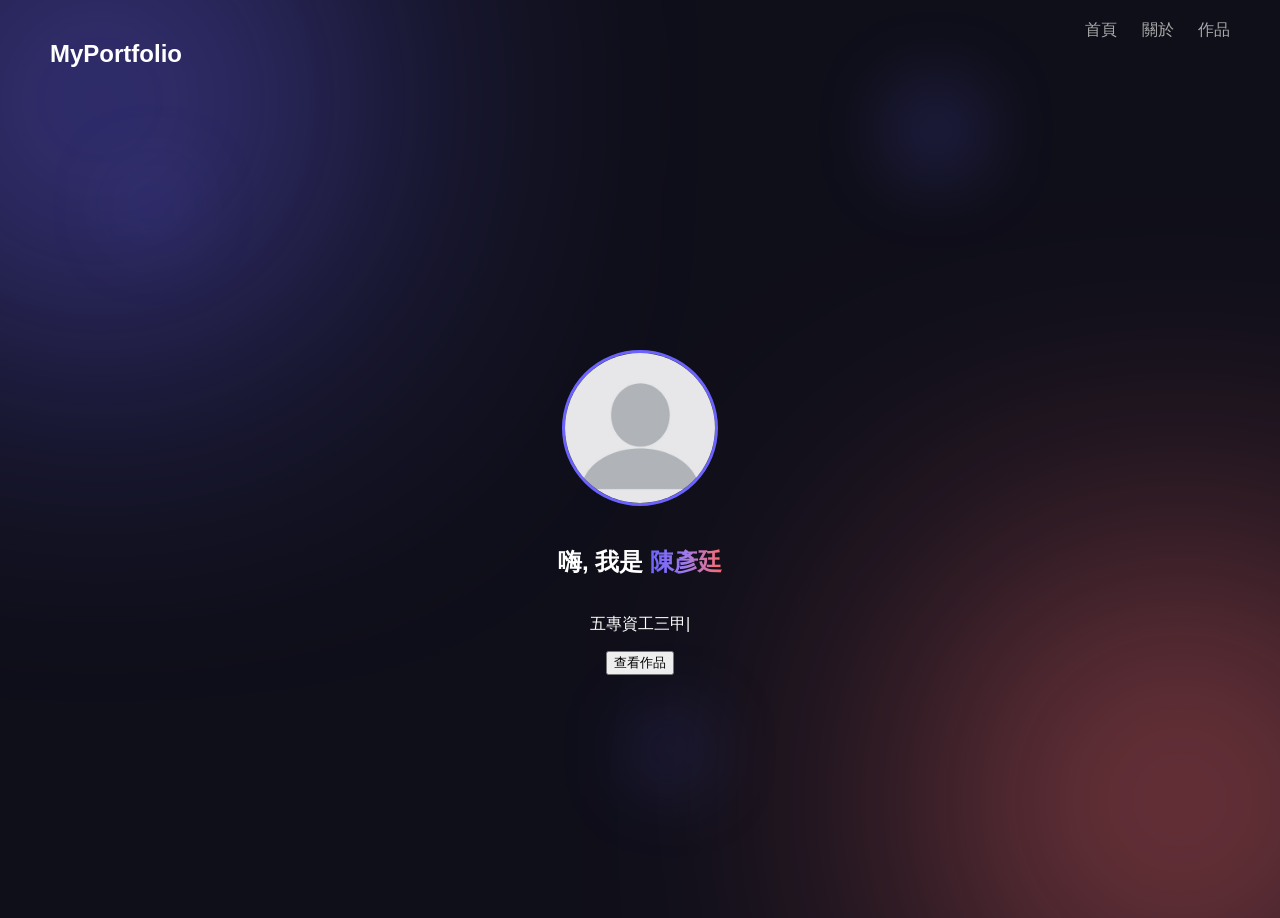
<file: index.html>
<!DOCTYPE html>
<html lang="zh-TW">
<head>
  <meta charset="UTF-8">
  <meta name="viewport" content="width=device-width, initial-scale=1.0">
  <title>首頁</title>
  <link rel="stylesheet" href="css/style.css">
</head>
<body>

<header>
  <h2 class="logo">MyPortfolio</h2>
  <nav>
    <a href="index.html">首頁</a>
    <a href="about.html">關於</a>
    <a href="projects.html">作品</a>
  </nav>
</header>

<section class="hero">
  <div class="decor-ball" style="--x:10vw; --y:20vh; --size:50px;"></div>
  <div class="decor-ball" style="--x:70vw; --y:10vh; --size:80px;"></div>
  <div class="decor-ball" style="--x:50vw; --y:80vh; --size:60px;"></div>

  <img src="images/頭像.jpg" alt="我的照片" class="hero-img">
  <h1>嗨, 我是 <span>陳彥廷</span></h1>
  <p class="typing-text" data-text="五專資工三甲"></p>
  <button onclick="goProjects()">查看作品</button>
</section>

<script src="js/main.js"></script>
</body>
</html>
</file>
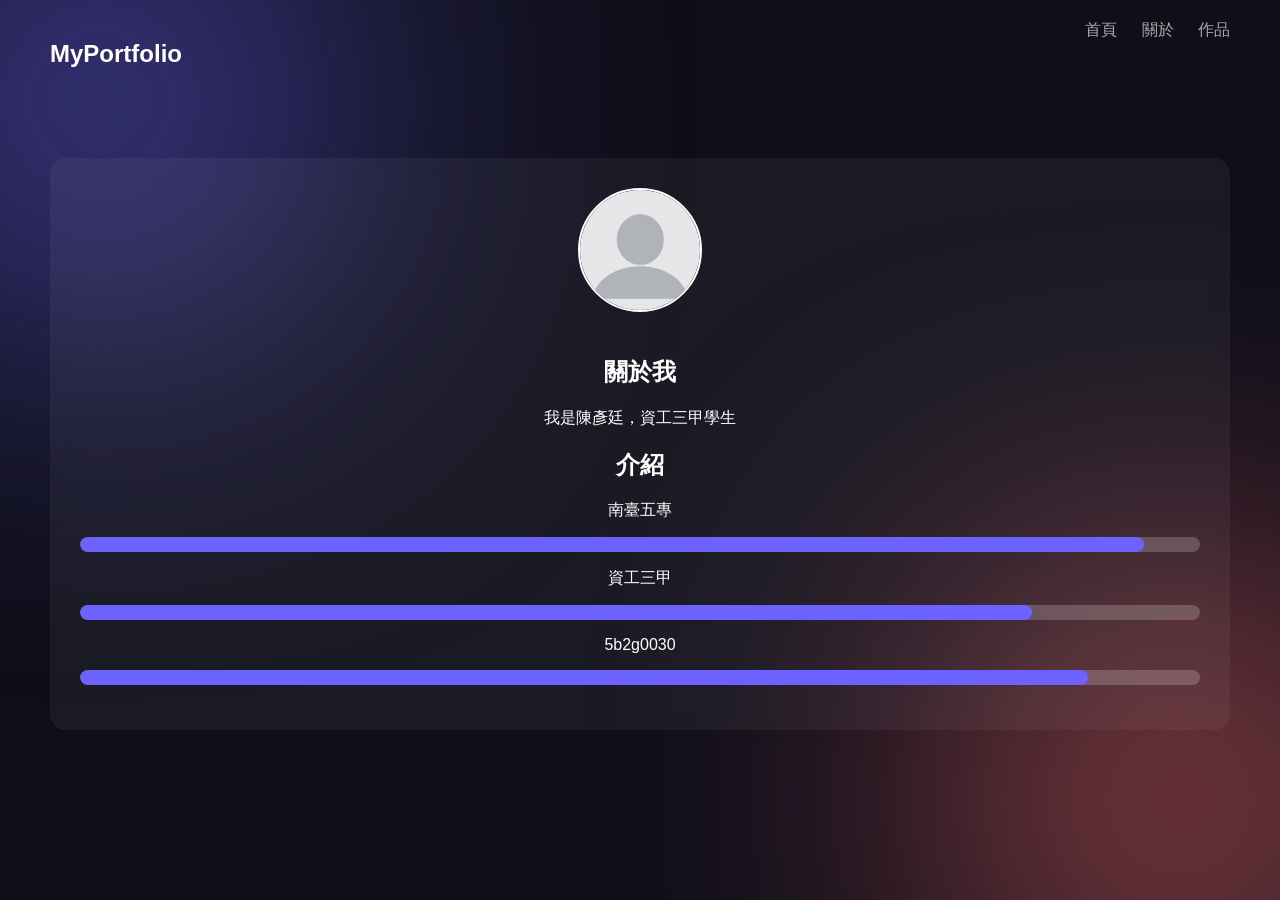
<file: about.html>
<!DOCTYPE html>
<html lang="zh-TW">
<head>
  <meta charset="UTF-8">
  <meta name="viewport" content="width=device-width, initial-scale=1.0">
  <title>關於我</title>
  <link rel="stylesheet" href="css/style.css">
</head>
<body>

<header>
  <h2 class="logo">MyPortfolio</h2>
  <nav>
    <a href="index.html">首頁</a>
    <a href="about.html">關於</a>
    <a href="projects.html">作品</a>
  </nav>
</header>

<section class="glass about-section show">
  <img src="images/頭像.jpg" alt="我的照片" class="about-img">
  <h1>關於我</h1>
  <p>我是陳彥廷，資工三甲學生</p>

  <h2>介紹</h2>
  <div class="skill">
    <p>南臺五專</p>
    <div class="skill-bar" data-percent="95%"><div></div></div>
  </div>
  <div class="skill">
    <p>資工三甲</p>
    <div class="skill-bar" data-percent="85%"><div></div></div>
  </div>
  <div class="skill">
    <p>5b2g0030</p>
    <div class="skill-bar" data-percent="90%"><div></div></div>
  </div>
</section>

<script src="js/main.js"></script>
</body>
</html>
</file>
<file: css/style.css>
body {
  font-family: "Segoe UI", sans-serif;
  background: #0f0f1a;
  color: white;
  margin: 0;
  overflow-x: hidden;
  position: relative;
}

body::before, body::after {
  content: '';
  position: fixed;
  width: 500px; height: 500px;
  border-radius: 50%;
  filter: blur(150px);
  z-index: -1;
}

body::before { background: radial-gradient(circle,#6c63ff,transparent); top:-150px; left:-150px; animation:float1 20s infinite alternate; }
body::after { background: radial-gradient(circle,#ff6b6b,transparent); bottom:-150px; right:-150px; animation:float2 25s infinite alternate; }

@keyframes float1 {0%{transform:translate(0,0);}100%{transform:translate(50px,50px);}}
@keyframes float2 {0%{transform:translate(0,0);}100%{transform:translate(-50px,-50px);}}

header { display:flex; justify-content:space-between; padding:20px 50px; }
nav a { margin-left:20px; color:#aaa; text-decoration:none; }
nav a:hover { color:white; }

.hero { height:90vh; display:flex; flex-direction:column; justify-content:center; align-items:center; position:relative; }
.hero span { background:linear-gradient(90deg,#6c63ff,#9f7aea,#ff6b6b); -webkit-background-clip:text; background-clip:text; -webkit-text-fill-color:transparent; animation:gradientMove 5s infinite alternate; }
@keyframes gradientMove{0%{background-position:0% 50%;}100%{background-position:100% 50%;}}
.hero-img { width:150px; height:150px; border-radius:50%; object-fit:cover; margin-bottom:20px; border:3px solid #6c63ff; }

.typing-text::after { content:"|"; animation: blink 1s infinite; }
@keyframes blink {0%,50%,100%{opacity:1;}25%,75%{opacity:0;}}

.about-section { margin:50px; padding:30px; background:rgba(255,255,255,0.05); backdrop-filter:blur(10px); border-radius:15px; text-align:center; }
.about-img { width:120px; height:120px; border-radius:50%; object-fit:cover; margin-bottom:20px; border:2px solid #fff; }

.skill { margin-bottom:15px; }
.skill-bar { width:100%; height:15px; background:rgba(255,255,255,0.2); border-radius:10px; overflow:hidden; }
.skill-bar div { height:100%; width:0; background:#6c63ff; border-radius:10px; transition:width 1.5s ease; }

.grid { display:flex; gap:20px; padding:50px; flex-wrap:wrap; }
.card { flex:1; min-width:200px; padding:20px; background:rgba(30,30,50,0.8); border-radius:15px; text-align:center; backdrop-filter:blur(10px); transition: transform 0.4s, box-shadow 0.4s; }
.card:hover { transform:translateY(-15px) scale(1.05); box-shadow:0 20px 40px rgba(108,99,255,0.5); }
.card img { width:100%; border-radius:10px; margin-bottom:15px; transition:transform 0.3s; }
.card img:hover { transform:scale(1.05); }

.decor-ball { position:fixed; left:var(--x); top:var(--y); width:var(--size); height:var(--size); background:rgba(108,99,255,0.3); border-radius:50%; filter:blur(40px); pointer-events:none; animation:floatBall 15s infinite alternate; }
@keyframes floatBall {0%{transform:translate(0,0);}100%{transform:translate(20px,-20px);}}

.parallax { transition:transform 0.3s ease; }
.parallax:hover { transform:translateY(-10px) scale(1.03); }

.show { opacity:1; transform:translateY(0); }

@media (max-width:768px){.grid{flex-direction:column;}.hero h1{font-size:36px;}}
</file>
